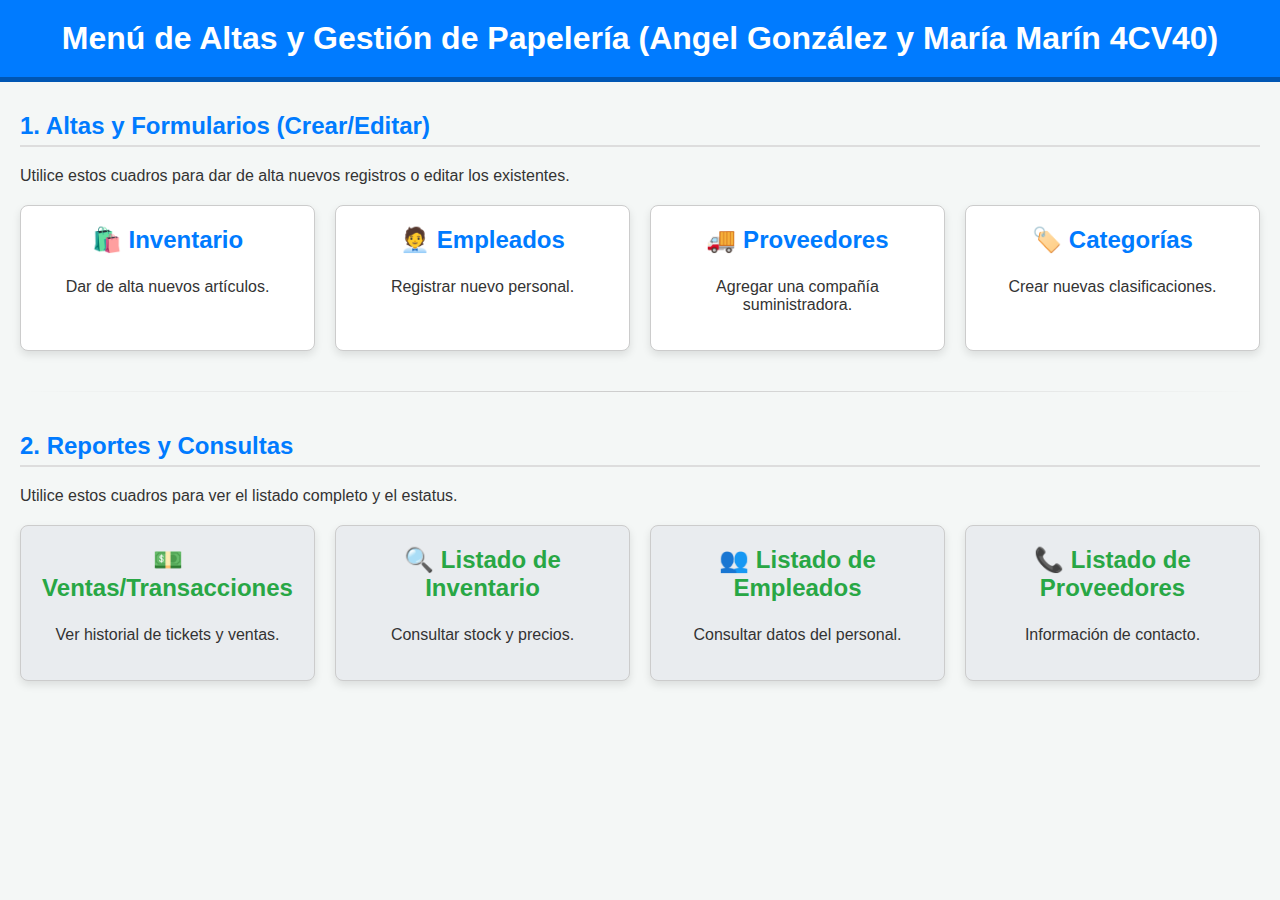
<file: index.html>
<!DOCTYPE html>
<html lang="es">
<head>
    <meta charset="UTF-8">
    <title>Panel Principal - Gestión de Papelería</title>
    <link rel="stylesheet" href="style.css">
</head>
<body>
    <header>
        <h1>Menú de Altas y Gestión de Papelería (Angel González y María Marín 4CV40)</h1>
    </header>
    
    <section class="modulo">
        <h2>1. Altas y Formularios (Crear/Editar)</h2>
        <p>Utilice estos cuadros para dar de alta nuevos registros o editar los existentes.</p>

        <div class="grid-container">
            <a href="inventario_formulario.html" class="cuadro">
                <h3>🛍️ Inventario</h3>
                <p>Dar de alta nuevos artículos.</p>
            </a>
            <a href="empleados_formulario.html" class="cuadro">
                <h3>🧑‍💼 Empleados</h3>
                <p>Registrar nuevo personal.</p>
            </a>
            <a href="proveedores_formulario.html" class="cuadro">
                <h3>🚚 Proveedores</h3>
                <p>Agregar una compañía suministradora.</p>
            </a>
             <a href="categorias_formulario.html" class="cuadro">
                <h3>🏷️ Categorías</h3>
                <p>Crear nuevas clasificaciones.</p>
            </a>
        </div>
    </section>
    
    <hr>

    <section class="modulo">
        <h2>2. Reportes y Consultas</h2>
        <p>Utilice estos cuadros para ver el listado completo y el estatus.</p>

        <div class="grid-container">
            <a href="ventas_lista.html" class="cuadro cuadro-secundario">
                <h3>💵 Ventas/Transacciones</h3>
                <p>Ver historial de tickets y ventas.</p>
            </a>
            <a href="inventario_lista.html" class="cuadro cuadro-secundario">
                <h3>🔍 Listado de Inventario</h3>
                <p>Consultar stock y precios.</p>
            </a>
            <a href="empleados_lista.html" class="cuadro cuadro-secundario">
                <h3>👥 Listado de Empleados</h3>
                <p>Consultar datos del personal.</p>
            </a>
            <a href="proveedores_lista.html" class="cuadro cuadro-secundario">
                <h3>📞 Listado de Proveedores</h3>
                <p>Información de contacto.</p>
            </a>
        </div>
    </section>

</body>
</html>
</file>
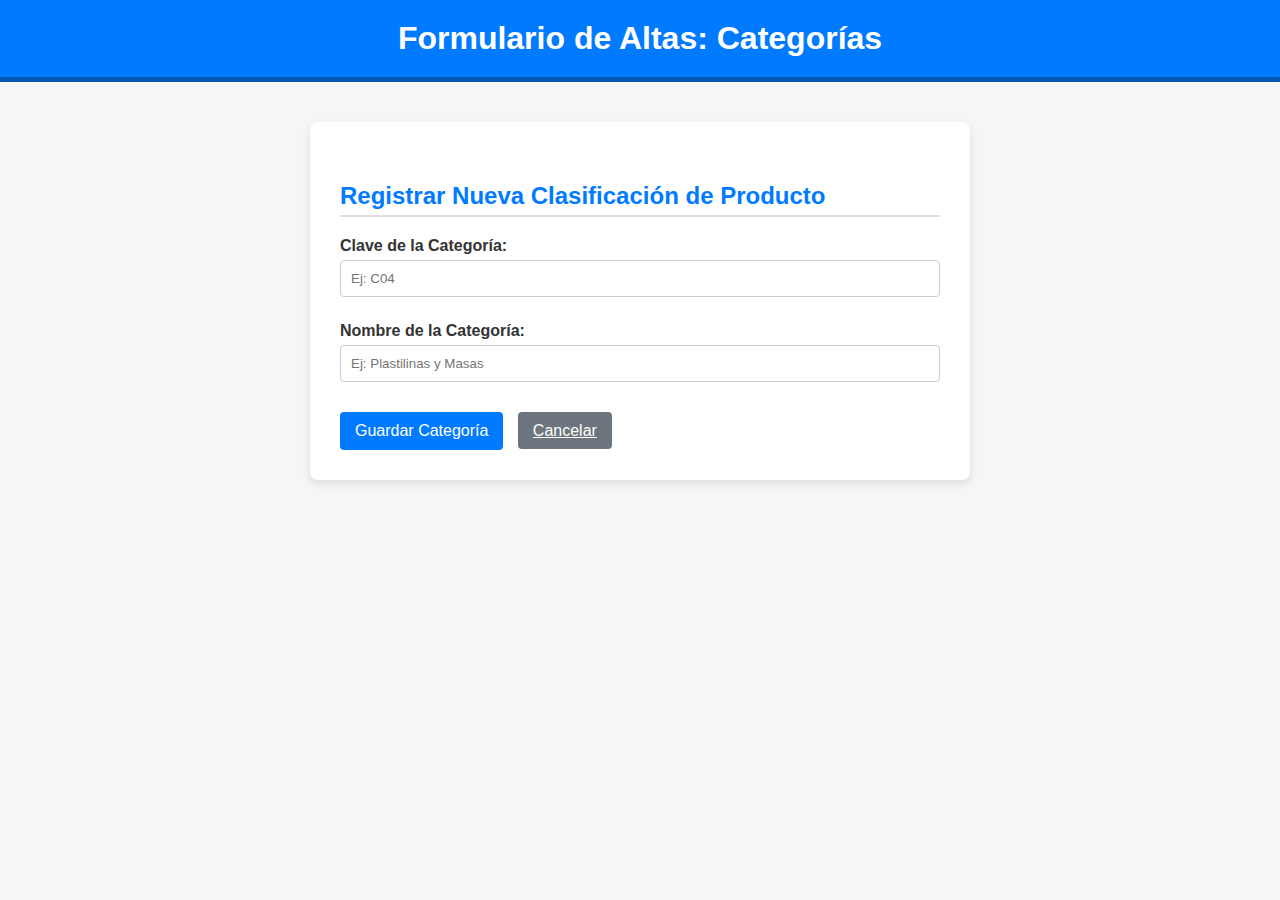
<file: categorias_formulario.html>
<!DOCTYPE html>
<html lang="es">
<head>
    <meta charset="UTF-8">
    <title>Categorías - Dar de Alta Clasificación</title>
    <link rel="stylesheet" href="style.css">
    <style>
        .contenedor-formulario { max-width: 600px; margin: 40px auto; padding: 30px; background-color: white; border-radius: 8px; box-shadow: 0 4px 8px rgba(0, 0, 0, 0.1); }
        form label { display: block; margin-top: 15px; margin-bottom: 5px; font-weight: bold; }
        form input[type="text"], form select { width: 100%; padding: 10px; margin-bottom: 10px; border: 1px solid #ccc; border-radius: 4px; box-sizing: border-box; }
        .btn-principal { background-color: #007bff; color: white; padding: 10px 15px; border: none; border-radius: 4px; cursor: pointer; font-size: 1em; margin-top: 20px; margin-right: 10px; }
        .btn-secundario { background-color: #6c757d; color: white; padding: 10px 15px; border: none; border-radius: 4px; cursor: pointer; font-size: 1em; margin-top: 20px; }
    </style>
</head>
<body>
    <header>
        <h1>Formulario de Altas: Categorías</h1>
    </header>

    <div class="contenedor-formulario">
        <h2>Registrar Nueva Clasificación de Producto</h2>
        <form action="categorias_lista.html" method="POST">
            
            <label for="clave">Clave de la Categoría:</label>
            <input type="text" id="clave" name="clave" placeholder="Ej: C04" required>

            <label for="nombre">Nombre de la Categoría:</label>
            <input type="text" id="nombre" name="nombre" placeholder="Ej: Plastilinas y Masas" required>
            
            <button type="submit" class="btn-principal">Guardar Categoría</button>
            <a href="categorias_lista.html" class="btn-secundario">Cancelar</a>
        </form>
    </div>
</body>
</html>
</file>
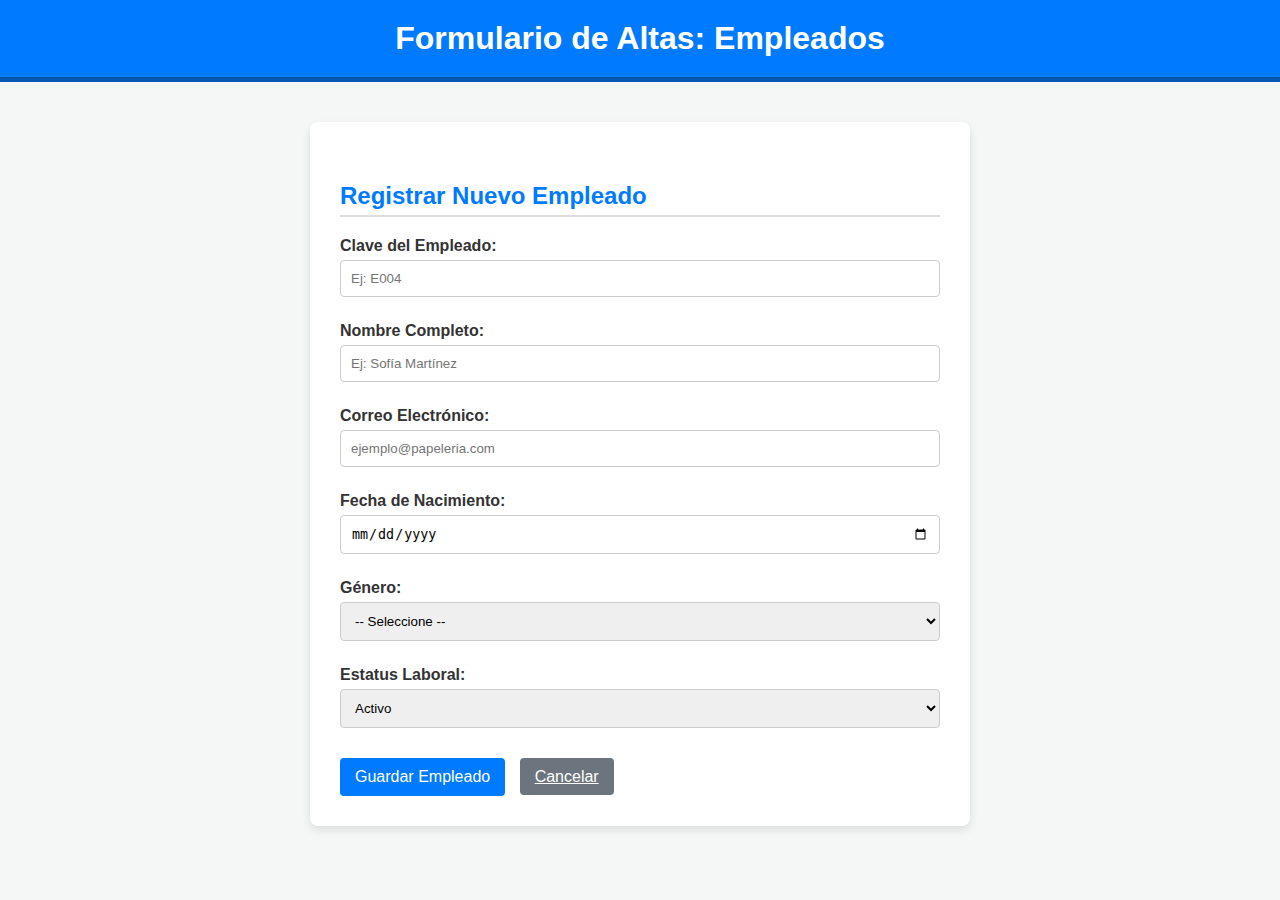
<file: empleados_formulario.html>
<!DOCTYPE html>
<html lang="es">
<head>
    <meta charset="UTF-8">
    <title>Empleados - Dar de Alta Personal</title>
    <link rel="stylesheet" href="style.css">
    <style>
        .contenedor-formulario { max-width: 600px; margin: 40px auto; padding: 30px; background-color: white; border-radius: 8px; box-shadow: 0 4px 8px rgba(0, 0, 0, 0.1); }
        form label { display: block; margin-top: 15px; margin-bottom: 5px; font-weight: bold; }
        form input[type="text"], form input[type="email"], form input[type="date"], form select { width: 100%; padding: 10px; margin-bottom: 10px; border: 1px solid #ccc; border-radius: 4px; box-sizing: border-box; }
        .btn-principal { background-color: #007bff; color: white; padding: 10px 15px; border: none; border-radius: 4px; cursor: pointer; font-size: 1em; margin-top: 20px; margin-right: 10px; }
        .btn-secundario { background-color: #6c757d; color: white; padding: 10px 15px; border: none; border-radius: 4px; cursor: pointer; font-size: 1em; margin-top: 20px; }
    </style>
</head>
<body>
    <header>
        <h1>Formulario de Altas: Empleados</h1>
    </header>

    <div class="contenedor-formulario">
        <h2>Registrar Nuevo Empleado</h2>
        <form action="empleados_lista.html" method="POST">
            
            <label for="clave">Clave del Empleado:</label>
            <input type="text" id="clave" name="clave" placeholder="Ej: E004" required>

            <label for="nombre">Nombre Completo:</label>
            <input type="text" id="nombre" name="nombre" placeholder="Ej: Sofía Martínez" required>

            <label for="correo">Correo Electrónico:</label>
            <input type="email" id="correo" name="correo" placeholder="ejemplo@papeleria.com" required>

            <label for="fecha_nacimiento">Fecha de Nacimiento:</label>
            <input type="date" id="fecha_nacimiento" name="fecha_nacimiento" required>
            
            <label for="genero">Género:</label>
            <select id="genero" name="genero" required>
                <option value="">-- Seleccione --</option>
                <option value="M">Masculino</option>
                <option value="F">Femenino</option>
                <option value="O">Otro</option>
            </select>

            <label for="estatus">Estatus Laboral:</label>
            <select id="estatus" name="estatus" required>
                <option value="Activo">Activo</option>
                <option value="Inactivo">Inactivo</option>
            </select>
            
            <button type="submit" class="btn-principal">Guardar Empleado</button>
            <a href="empleados_lista.html" class="btn-secundario">Cancelar</a>
        </form>
    </div>
</body>
</html>
</file>
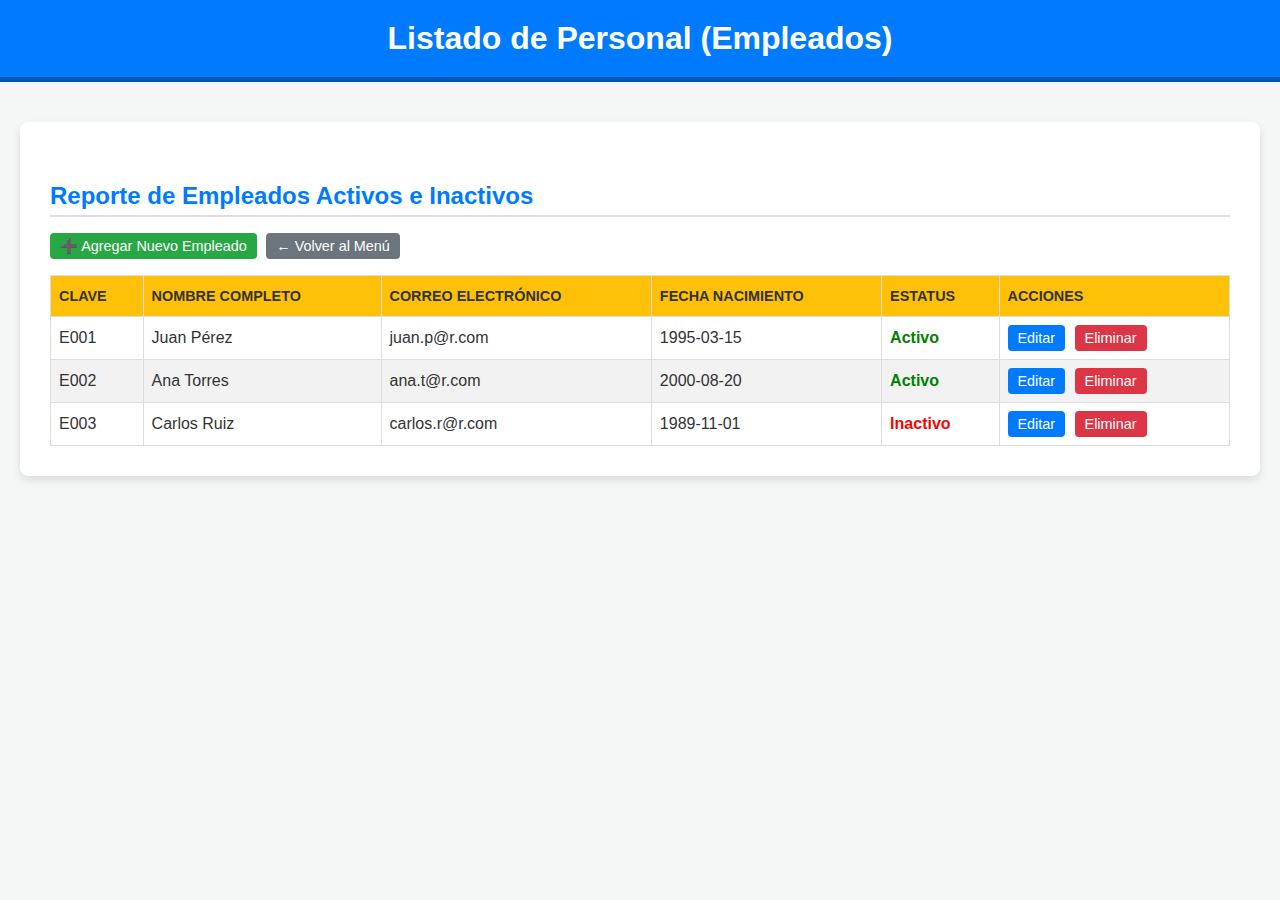
<file: empleados_lista.html>
<!DOCTYPE html>
<html lang="es">
<head>
    <meta charset="UTF-8">
    <title>Empleados - Listado de Personal</title>
    <link rel="stylesheet" href="style.css">
    <style>
        /* Reutilizando estilos de lista y tabla */
        .contenedor-lista { max-width: 1200px; margin: 40px auto; padding: 30px; background-color: white; border-radius: 8px; box-shadow: 0 4px 8px rgba(0, 0, 0, 0.1); }
        table { width: 100%; border-collapse: collapse; margin-top: 20px; }
        th, td { border: 1px solid #ddd; padding: 12px 8px; text-align: left; }
        th { background-color: #ffc107; color: #333; text-transform: uppercase; font-size: 0.9em; } /* Amarillo para Empleados */
        tr:nth-child(even) { background-color: #f2f2f2; }
        .btn-accion { padding: 5px 10px; text-decoration: none; border-radius: 4px; font-size: 0.9em; margin-right: 5px; }
        .btn-editar { background-color: #007bff; color: white; }
        .btn-eliminar { background-color: #dc3545; color: white; }
    </style>
</head>
<body>
    <header>
        <h1>Listado de Personal (Empleados)</h1>
    </header>

    <div class="contenedor-lista">
        <h2>Reporte de Empleados Activos e Inactivos</h2>
        <p>
            <a href="empleados_formulario.html" class="btn-accion" style="background-color: #28a745; color: white;">➕ Agregar Nuevo Empleado</a>
            <a href="index.html" class="btn-accion" style="background-color: #6c757d; color: white;">← Volver al Menú</a>
        </p>

        <table>
            <thead>
                <tr>
                    <th>Clave</th>
                    <th>Nombre Completo</th>
                    <th>Correo Electrónico</th>
                    <th>Fecha Nacimiento</th>
                    <th>Estatus</th>
                    <th>Acciones</th>
                </tr>
            </thead>
            <tbody>
                <tr>
                    <td>E001</td>
                    <td>Juan Pérez</td>
                    <td>juan.p@r.com</td>
                    <td>1995-03-15</td>
                    <td><span style="color: green; font-weight: bold;">Activo</span></td>
                    <td>
                        <a href="empleados_formulario.html?id=E001" class="btn-accion btn-editar">Editar</a>
                        <a href="#" class="btn-accion btn-eliminar">Eliminar</a>
                    </td>
                </tr>
                <tr>
                    <td>E002</td>
                    <td>Ana Torres</td>
                    <td>ana.t@r.com</td>
                    <td>2000-08-20</td>
                    <td><span style="color: green; font-weight: bold;">Activo</span></td>
                    <td>
                        <a href="empleados_formulario.html?id=E002" class="btn-accion btn-editar">Editar</a>
                        <a href="#" class="btn-accion btn-eliminar">Eliminar</a>
                    </td>
                </tr>
                <tr>
                    <td>E003</td>
                    <td>Carlos Ruiz</td>
                    <td>carlos.r@r.com</td>
                    <td>1989-11-01</td>
                    <td><span style="color: red; font-weight: bold;">Inactivo</span></td>
                    <td>
                        <a href="empleados_formulario.html?id=E003" class="btn-accion btn-editar">Editar</a>
                        <a href="#" class="btn-accion btn-eliminar">Eliminar</a>
                    </td>
                </tr>
            </tbody>
        </table>
    </div>
</body>
</html>
</file>
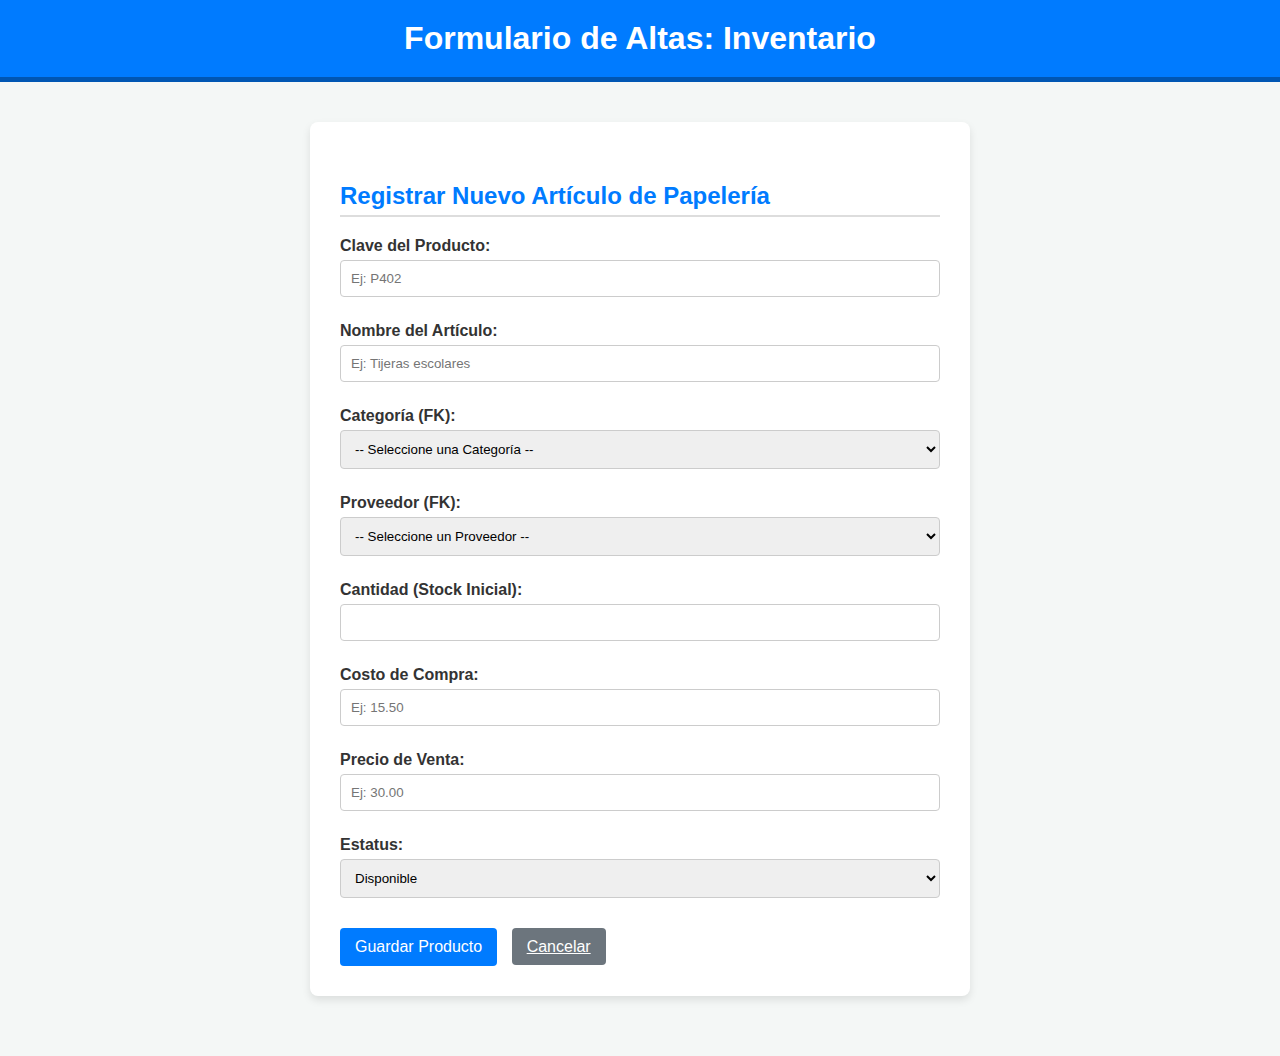
<file: inventario_formulario.html>
<!DOCTYPE html>
<html lang="es">
<head>
    <meta charset="UTF-8">
    <title>Inventario - Dar de Alta Producto</title>
    <link rel="stylesheet" href="style.css">
    <style>
        /* Estilos específicos del formulario */
        .contenedor-formulario {
            max-width: 600px;
            margin: 40px auto;
            padding: 30px;
            background-color: white;
            border-radius: 8px;
            box-shadow: 0 4px 8px rgba(0, 0, 0, 0.1);
        }
        form label {
            display: block;
            margin-top: 15px;
            margin-bottom: 5px;
            font-weight: bold;
        }
        form input[type="text"],
        form input[type="number"],
        form select {
            width: 100%;
            padding: 10px;
            margin-bottom: 10px;
            border: 1px solid #ccc;
            border-radius: 4px;
            box-sizing: border-box; /* Asegura que el padding no afecte el width total */
        }
        .btn-principal {
            background-color: #007bff;
            color: white;
            padding: 10px 15px;
            border: none;
            border-radius: 4px;
            cursor: pointer;
            font-size: 1em;
            margin-top: 20px;
            margin-right: 10px;
        }
        .btn-secundario {
            background-color: #6c757d;
            color: white;
            padding: 10px 15px;
            border: none;
            border-radius: 4px;
            cursor: pointer;
            font-size: 1em;
            margin-top: 20px;
        }
    </style>
</head>
<body>
    <header>
        <h1>Formulario de Altas: Inventario</h1>
    </header>

    <div class="contenedor-formulario">
        <h2>Registrar Nuevo Artículo de Papelería</h2>
        <form action="inventario_lista.html" method="POST">
            
            <label for="clave">Clave del Producto:</label>
            <input type="text" id="clave" name="clave" placeholder="Ej: P402" required>

            <label for="nombre">Nombre del Artículo:</label>
            <input type="text" id="nombre" name="nombre" placeholder="Ej: Tijeras escolares" required>
            
            <label for="categoria">Categoría (FK):</label>
            <select id="categoria" name="categoria" required>
                <option value="">-- Seleccione una Categoría --</option>
                <option value="C01">Escritura (C01)</option>
                <option value="C02">Papelería (C02)</option>
                <option value="C03">Material de Arte (C03)</option>
                </select>
            
            <label for="proveedor">Proveedor (FK):</label>
            <select id="proveedor" name="proveedor" required>
                <option value="">-- Seleccione un Proveedor --</option>
                <option value="PR01">Distribuidora PapelMax (PR01)</option>
                <option value="PR02">Lápices y Tintas S.A. (PR02)</option>
                </select>

            <label for="cantidad">Cantidad (Stock Inicial):</label>
            <input type="number" id="cantidad" name="cantidad" min="0" required>

            <label for="costo">Costo de Compra:</label>
            <input type="number" id="costo" name="costo" step="0.01" placeholder="Ej: 15.50" required>
            
            <label for="precio">Precio de Venta:</label>
            <input type="number" id="precio" name="precio" step="0.01" placeholder="Ej: 30.00" required>
            
            <label for="estatus">Estatus:</label>
            <select id="estatus" name="estatus" required>
                <option value="Disponible">Disponible</option>
                <option value="Agotado">Agotado</option>
            </select>
            
            <button type="submit" class="btn-principal">Guardar Producto</button>
            <a href="inventario_lista.html" class="btn-secundario">Cancelar</a>
        </form>
    </div>
</body>
</html>
</file>
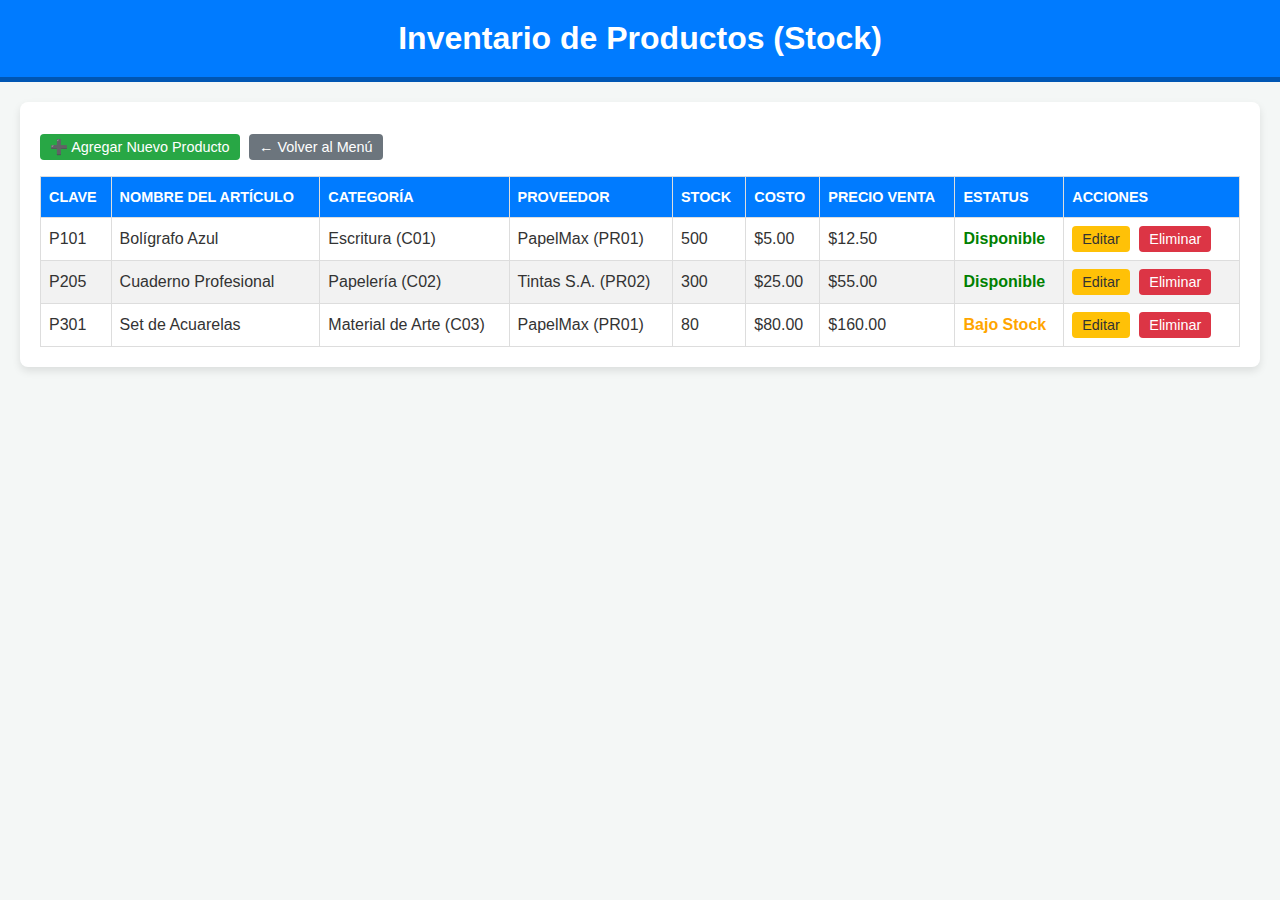
<file: inventario_lista.html>
<!DOCTYPE html>
<html lang="es">
<head>
    <meta charset="UTF-8">
    <title>Inventario - Listado y Reporte</title>
    <link rel="stylesheet" href="style.css">
    <style>
        
        .contenedor-lista {
            max-width: 1200px;
            margin: 0 auto;
            padding: 20px;
            background-color: white;
            border-radius: 8px;
            box-shadow: 0 4px 8px rgba(0, 0, 0, 0.1);
        }
        
        table {
            width: 100%;
            border-collapse: collapse; 
            margin-top: 20px;
        }

        th, td {
            border: 1px solid #ddd;
            padding: 12px 8px;
            text-align: left;
        }

        th {
            background-color: #007bff; 
            color: white;
            text-transform: uppercase;
            font-size: 0.9em;
        }

        tr:nth-child(even) {
            background-color: #f2f2f2; 
        }
        
        .btn-accion {
            padding: 5px 10px;
            text-decoration: none;
            border-radius: 4px;
            font-size: 0.9em;
            margin-right: 5px;
        }
        
        .btn-editar {
            background-color: #ffc107; 
            color: #333;
        }

        .btn-eliminar {
            background-color: #dc3545; 
            color: white;
        }
    </style>
</head>
<body>
    <header>
        <h1>Inventario de Productos (Stock)</h1>
    </header>

    <div class="contenedor-lista">
        <p>
            <a href="inventario_formulario.html" class="btn-accion" style="background-color: #28a745; color: white;">➕ Agregar Nuevo Producto</a>
            <a href="index.html" class="btn-accion" style="background-color: #6c757d; color: white;">← Volver al Menú</a>
        </p>

        <table>
            <thead>
                <tr>
                    <th>Clave</th>
                    <th>Nombre del Artículo</th>
                    <th>Categoría</th>
                    <th>Proveedor</th>
                    <th>Stock</th>
                    <th>Costo</th>
                    <th>Precio Venta</th>
                    <th>Estatus</th>
                    <th>Acciones</th>
                </tr>
            </thead>
            <tbody>
                <tr>
                    <td>P101</td>
                    <td>Bolígrafo Azul</td>
                    <td>Escritura (C01)</td>
                    <td>PapelMax (PR01)</td>
                    <td>500</td>
                    <td>$5.00</td>
                    <td>$12.50</td>
                    <td><span style="color: green; font-weight: bold;">Disponible</span></td>
                    <td>
                        <a href="inventario_formulario.html?id=P101" class="btn-accion btn-editar">Editar</a>
                        <a href="#" class="btn-accion btn-eliminar">Eliminar</a>
                    </td>
                </tr>
                <tr>
                    <td>P205</td>
                    <td>Cuaderno Profesional</td>
                    <td>Papelería (C02)</td>
                    <td>Tintas S.A. (PR02)</td>
                    <td>300</td>
                    <td>$25.00</td>
                    <td>$55.00</td>
                    <td><span style="color: green; font-weight: bold;">Disponible</span></td>
                    <td>
                        <a href="inventario_formulario.html?id=P205" class="btn-accion btn-editar">Editar</a>
                        <a href="#" class="btn-accion btn-eliminar">Eliminar</a>
                    </td>
                </tr>
                <tr>
                    <td>P301</td>
                    <td>Set de Acuarelas</td>
                    <td>Material de Arte (C03)</td>
                    <td>PapelMax (PR01)</td>
                    <td>80</td>
                    <td>$80.00</td>
                    <td>$160.00</td>
                    <td><span style="color: orange; font-weight: bold;">Bajo Stock</span></td>
                    <td>
                        <a href="inventario_formulario.html?id=P301" class="btn-accion btn-editar">Editar</a>
                        <a href="#" class="btn-accion btn-eliminar">Eliminar</a>
                    </td>
                </tr>
            </tbody>
        </table>
    </div>
</body>

</html>
</file>
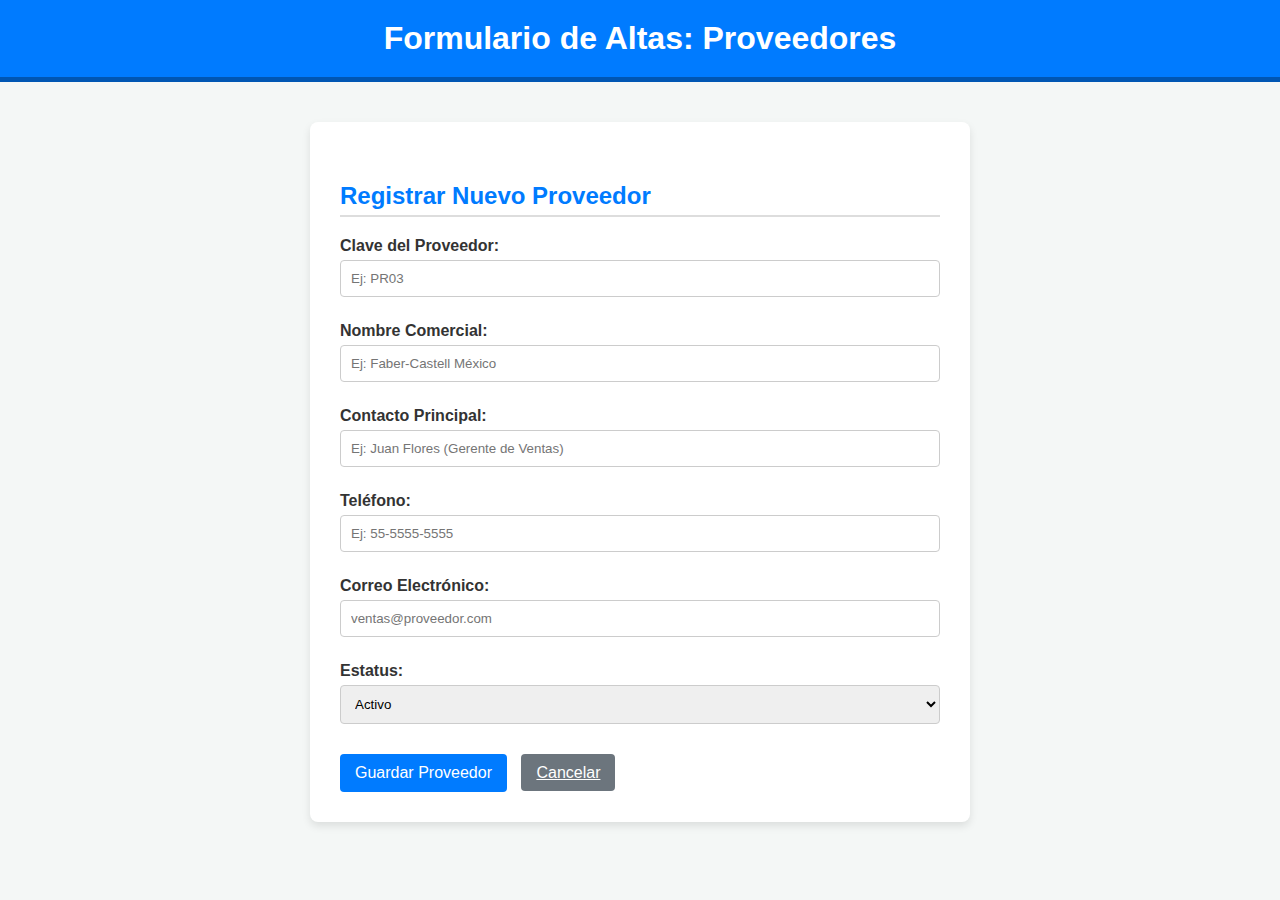
<file: proveedores_formulario.html>
<!DOCTYPE html>
<html lang="es">
<head>
    <meta charset="UTF-8">
    <title>Proveedores - Dar de Alta Compañía</title>
    <link rel="stylesheet" href="style.css">
    <style>
        .contenedor-formulario { max-width: 600px; margin: 40px auto; padding: 30px; background-color: white; border-radius: 8px; box-shadow: 0 4px 8px rgba(0, 0, 0, 0.1); }
        form label { display: block; margin-top: 15px; margin-bottom: 5px; font-weight: bold; }
        form input[type="text"], form input[type="email"], form select { width: 100%; padding: 10px; margin-bottom: 10px; border: 1px solid #ccc; border-radius: 4px; box-sizing: border-box; }
        .btn-principal { background-color: #007bff; color: white; padding: 10px 15px; border: none; border-radius: 4px; cursor: pointer; font-size: 1em; margin-top: 20px; margin-right: 10px; }
        .btn-secundario { background-color: #6c757d; color: white; padding: 10px 15px; border: none; border-radius: 4px; cursor: pointer; font-size: 1em; margin-top: 20px; }
    </style>
</head>
<body>
    <header>
        <h1>Formulario de Altas: Proveedores</h1>
    </header>

    <div class="contenedor-formulario">
        <h2>Registrar Nuevo Proveedor</h2>
        <form action="proveedores_lista.html" method="POST">
            
            <label for="clave">Clave del Proveedor:</label>
            <input type="text" id="clave" name="clave" placeholder="Ej: PR03" required>

            <label for="nombre_comercial">Nombre Comercial:</label>
            <input type="text" id="nombre_comercial" name="nombre_comercial" placeholder="Ej: Faber-Castell México" required>

            <label for="contacto_principal">Contacto Principal:</label>
            <input type="text" id="contacto_principal" name="contacto_principal" placeholder="Ej: Juan Flores (Gerente de Ventas)" required>

            <label for="telefono">Teléfono:</label>
            <input type="text" id="telefono" name="telefono" placeholder="Ej: 55-5555-5555">

            <label for="email">Correo Electrónico:</label>
            <input type="email" id="email" name="email" placeholder="ventas@proveedor.com" required>

            <label for="estatus">Estatus:</label>
            <select id="estatus" name="estatus" required>
                <option value="Activo">Activo</option>
                <option value="Suspendido">Suspendido</option>
            </select>
            
            <button type="submit" class="btn-principal">Guardar Proveedor</button>
            <a href="proveedores_lista.html" class="btn-secundario">Cancelar</a>
        </form>
    </div>
</body>
</html>
</file>
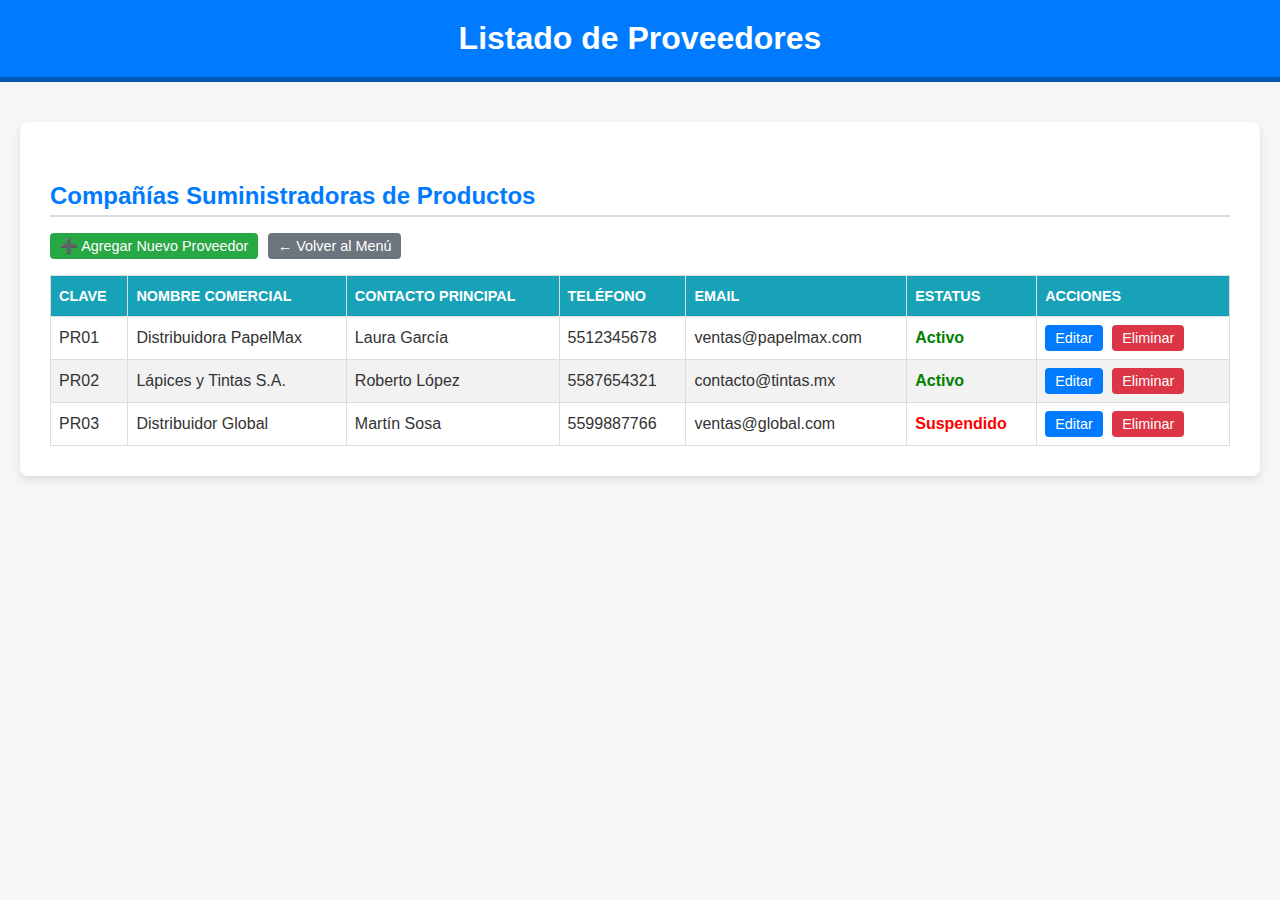
<file: proveedores_lista.html>
<!DOCTYPE html>
<html lang="es">
<head>
    <meta charset="UTF-8">
    <title>Proveedores - Listado de Suministradores</title>
    <link rel="stylesheet" href="style.css">
    <style>
        /* Reutilizando estilos de lista y tabla */
        .contenedor-lista { max-width: 1200px; margin: 40px auto; padding: 30px; background-color: white; border-radius: 8px; box-shadow: 0 4px 8px rgba(0, 0, 0, 0.1); }
        table { width: 100%; border-collapse: collapse; margin-top: 20px; }
        th, td { border: 1px solid #ddd; padding: 12px 8px; text-align: left; }
        th { background-color: #17a2b8; color: white; text-transform: uppercase; font-size: 0.9em; } /* Turquesa para Proveedores */
        tr:nth-child(even) { background-color: #f2f2f2; }
        .btn-accion { padding: 5px 10px; text-decoration: none; border-radius: 4px; font-size: 0.9em; margin-right: 5px; }
        .btn-editar { background-color: #007bff; color: white; }
        .btn-eliminar { background-color: #dc3545; color: white; }
    </style>
</head>
<body>
    <header>
        <h1>Listado de Proveedores</h1>
    </header>

    <div class="contenedor-lista">
        <h2>Compañías Suministradoras de Productos</h2>
        <p>
            <a href="proveedores_formulario.html" class="btn-accion" style="background-color: #28a745; color: white;">➕ Agregar Nuevo Proveedor</a>
            <a href="index.html" class="btn-accion" style="background-color: #6c757d; color: white;">← Volver al Menú</a>
        </p>

        <table>
            <thead>
                <tr>
                    <th>Clave</th>
                    <th>Nombre Comercial</th>
                    <th>Contacto Principal</th>
                    <th>Teléfono</th>
                    <th>Email</th>
                    <th>Estatus</th>
                    <th>Acciones</th>
                </tr>
            </thead>
            <tbody>
                <tr>
                    <td>PR01</td>
                    <td>Distribuidora PapelMax</td>
                    <td>Laura García</td>
                    <td>5512345678</td>
                    <td>ventas@papelmax.com</td>
                    <td><span style="color: green; font-weight: bold;">Activo</span></td>
                    <td>
                        <a href="proveedores_formulario.html?id=PR01" class="btn-accion btn-editar">Editar</a>
                        <a href="#" class="btn-accion btn-eliminar">Eliminar</a>
                    </td>
                </tr>
                <tr>
                    <td>PR02</td>
                    <td>Lápices y Tintas S.A.</td>
                    <td>Roberto López</td>
                    <td>5587654321</td>
                    <td>contacto@tintas.mx</td>
                    <td><span style="color: green; font-weight: bold;">Activo</span></td>
                    <td>
                        <a href="proveedores_formulario.html?id=PR02" class="btn-accion btn-editar">Editar</a>
                        <a href="#" class="btn-accion btn-eliminar">Eliminar</a>
                    </td>
                </tr>
                <tr>
                    <td>PR03</td>
                    <td>Distribuidor Global</td>
                    <td>Martín Sosa</td>
                    <td>5599887766</td>
                    <td>ventas@global.com</td>
                    <td><span style="color: red; font-weight: bold;">Suspendido</span></td>
                    <td>
                        <a href="proveedores_formulario.html?id=PR03" class="btn-accion btn-editar">Editar</a>
                        <a href="#" class="btn-accion btn-eliminar">Eliminar</a>
                    </td>
                </tr>
            </tbody>
        </table>
    </div>
</body>
</html>
</file>
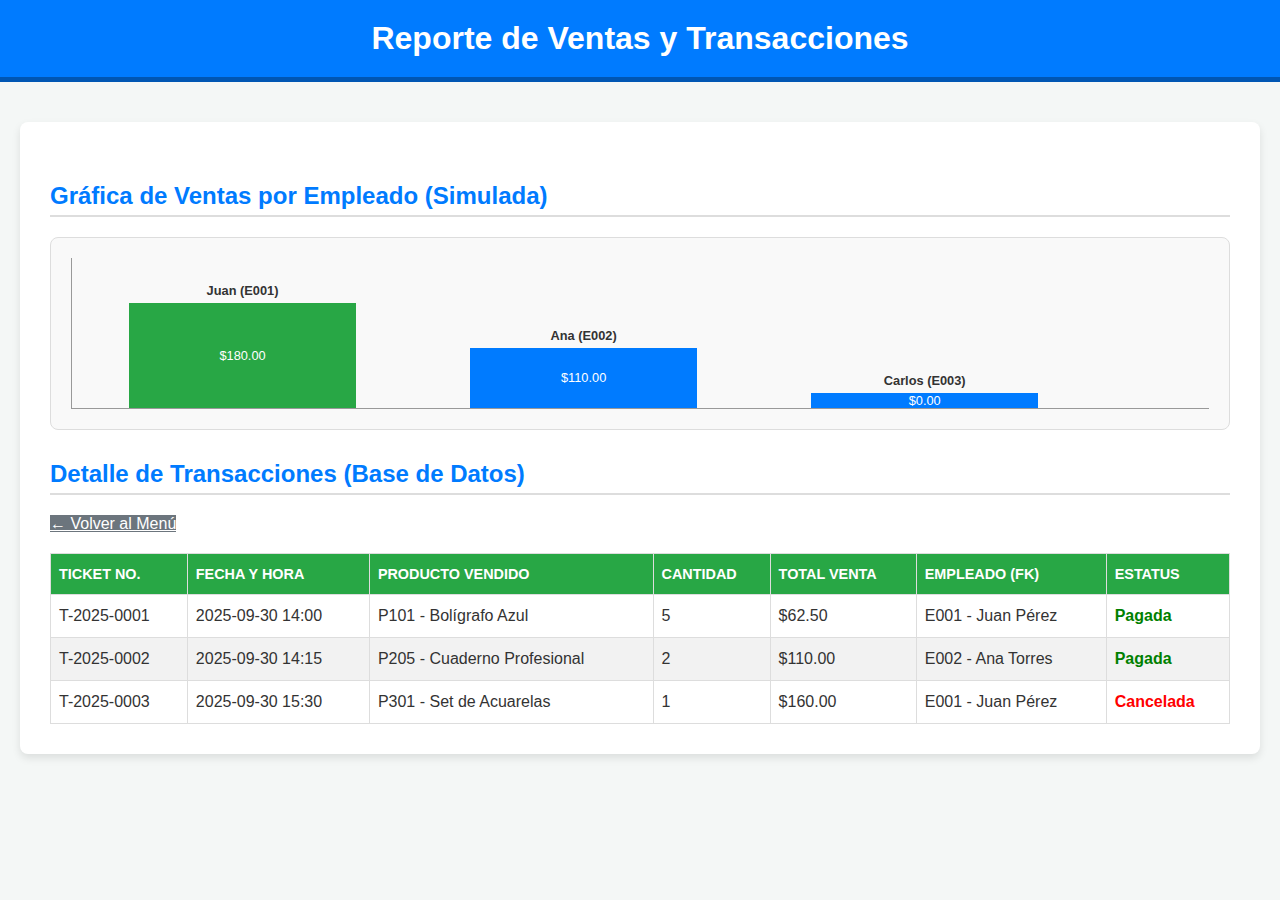
<file: ventas_lista.html>
<!DOCTYPE html>
<html lang="es">
<head>
    <meta charset="UTF-8">
    <title>Reporte de Ventas y Transacciones</title>
    <link rel="stylesheet" href="style.css">
    <style>
       
        .contenedor-lista { max-width: 1200px; margin: 40px auto; padding: 30px; background-color: white; border-radius: 8px; box-shadow: 0 4px 8px rgba(0, 0, 0, 0.1); }
        table { width: 100%; border-collapse: collapse; margin-top: 20px; }
        th, td { border: 1px solid #ddd; padding: 12px 8px; text-align: left; }
        th { background-color: #28a745; color: white; text-transform: uppercase; font-size: 0.9em; } 
        tr:nth-child(even) { background-color: #f2f2f2; }

        /* Estilos de la Gráfica Simulada */
        .grafica-contenedor {
            padding: 20px;
            background-color: #f9f9f9;
            border: 1px solid #ddd;
            border-radius: 8px;
            margin-bottom: 30px;
        }
        .barra-contenedor {
            display: flex;
            height: 150px;
            align-items: flex-end;
            border-left: 1px solid #999;
            border-bottom: 1px solid #999;
        }
        .barra {
            width: 20%;
            background-color: #007bff;
            margin: 0 5%;
            position: relative;
            text-align: center;
            color: white;
            font-size: 0.8em;
            display: flex;
            justify-content: center;
            align-items: center;
        }
        .etiqueta {
            position: absolute;
            top: -20px;
            color: #333;
            font-weight: bold;
        }
    </style>
</head>
<body>
    <header>
        <h1>Reporte de Ventas y Transacciones</h1>
    </header>

    <div class="contenedor-lista">
        <h2>Gráfica de Ventas por Empleado (Simulada)</h2>
        <div class="grafica-contenedor">
            <div class="barra-contenedor">
                <div class="barra" style="height: 70%; background-color: #28a745;">
                    $180.00
                    <span class="etiqueta">Juan (E001)</span>
                </div>
                <div class="barra" style="height: 40%;">
                    $110.00
                    <span class="etiqueta">Ana (E002)</span>
                </div>
                <div class="barra" style="height: 10%;">
                    $0.00
                    <span class="etiqueta">Carlos (E003)</span>
                </div>
            </div>
        </div>

        <h2>Detalle de Transacciones (Base de Datos)</h2>
        <p>
            <a href="index.html" class="btn-accion" style="background-color: #6c757d; color: white;">← Volver al Menú</a>
        </p>

        <table>
            <thead>
                <tr>
                    <th>Ticket No.</th>
                    <th>Fecha y Hora</th>
                    <th>Producto Vendido</th>
                    <th>Cantidad</th>
                    <th>Total Venta</th>
                    <th>Empleado (FK)</th>
                    <th>Estatus</th>
                </tr>
            </thead>
            <tbody>
                <tr>
                    <td>T-2025-0001</td>
                    <td>2025-09-30 14:00</td>
                    <td>P101 - Bolígrafo Azul</td>
                    <td>5</td>
                    <td>$62.50</td>
                    <td>E001 - Juan Pérez</td>
                    <td><span style="color: green; font-weight: bold;">Pagada</span></td>
                </tr>
                <tr>
                    <td>T-2025-0002</td>
                    <td>2025-09-30 14:15</td>
                    <td>P205 - Cuaderno Profesional</td>
                    <td>2</td>
                    <td>$110.00</td>
                    <td>E002 - Ana Torres</td>
                    <td><span style="color: green; font-weight: bold;">Pagada</span></td>
                </tr>
                 <tr>
                    <td>T-2025-0003</td>
                    <td>2025-09-30 15:30</td>
                    <td>P301 - Set de Acuarelas</td>
                    <td>1</td>
                    <td>$160.00</td>
                    <td>E001 - Juan Pérez</td>
                    <td><span style="color: red; font-weight: bold;">Cancelada</span></td>
                </tr>
            </tbody>
        </table>
    </div>
</body>

</html>
</file>
<file: style.css>
/* Estilos Generales */
body {
    font-family: Arial, sans-serif;
    background-color: #f4f7f6; /* Gris muy claro */
    color: #333;
    margin: 0;
    padding: 20px;
}

header {
    background-color: #007bff; /* Azul primario */
    color: white;
    padding: 20px;
    margin: -20px -20px 20px -20px; /* Expande la cabecera */
    text-align: center;
    border-bottom: 5px solid #0056b3;
}

h1 {
    font-size: 2em;
    margin: 0;
}

h2 {
    border-bottom: 2px solid #ddd;
    padding-bottom: 5px;
    margin-top: 30px;
    color: #007bff;
}

/* Estilos de los Cuadros (Grid) */
.grid-container {
    display: grid;
    grid-template-columns: repeat(auto-fit, minmax(280px, 1fr));
    gap: 20px;
    margin-top: 20px;
}

.cuadro {
    display: block;
    text-decoration: none; /* Quita el subrayado de los enlaces */
    color: #333;
    padding: 20px;
    background-color: white;
    border: 1px solid #ccc;
    border-radius: 8px; /* Bordes redondeados */
    box-shadow: 0 4px 8px rgba(0, 0, 0, 0.1); /* Sombra suave */
    transition: transform 0.2s, box-shadow 0.2s;
    text-align: center;
}

/* Efecto al pasar el ratón */
.cuadro:hover {
    transform: translateY(-5px); /* Se levanta un poco */
    box-shadow: 0 8px 16px rgba(0, 0, 0, 0.2);
    border-color: #007bff;
}

.cuadro h3 {
    margin-top: 0;
    color: #007bff; /* Color azul para los títulos de Altas */
    font-size: 1.5em;
}

/* Estilo específico para los reportes (para diferenciarlos visualmente) */
.cuadro-secundario {
    background-color: #e9ecef; /* Fondo ligeramente gris */
}

.cuadro-secundario h3 {
    color: #28a745; /* Verde para los títulos de Reportes */
}

hr {
    border: 0;
    height: 1px;
    background-image: linear-gradient(to right, rgba(0, 0, 0, 0), #ccc, rgba(0, 0, 0, 0));
    margin: 40px 0;
}
</file>
